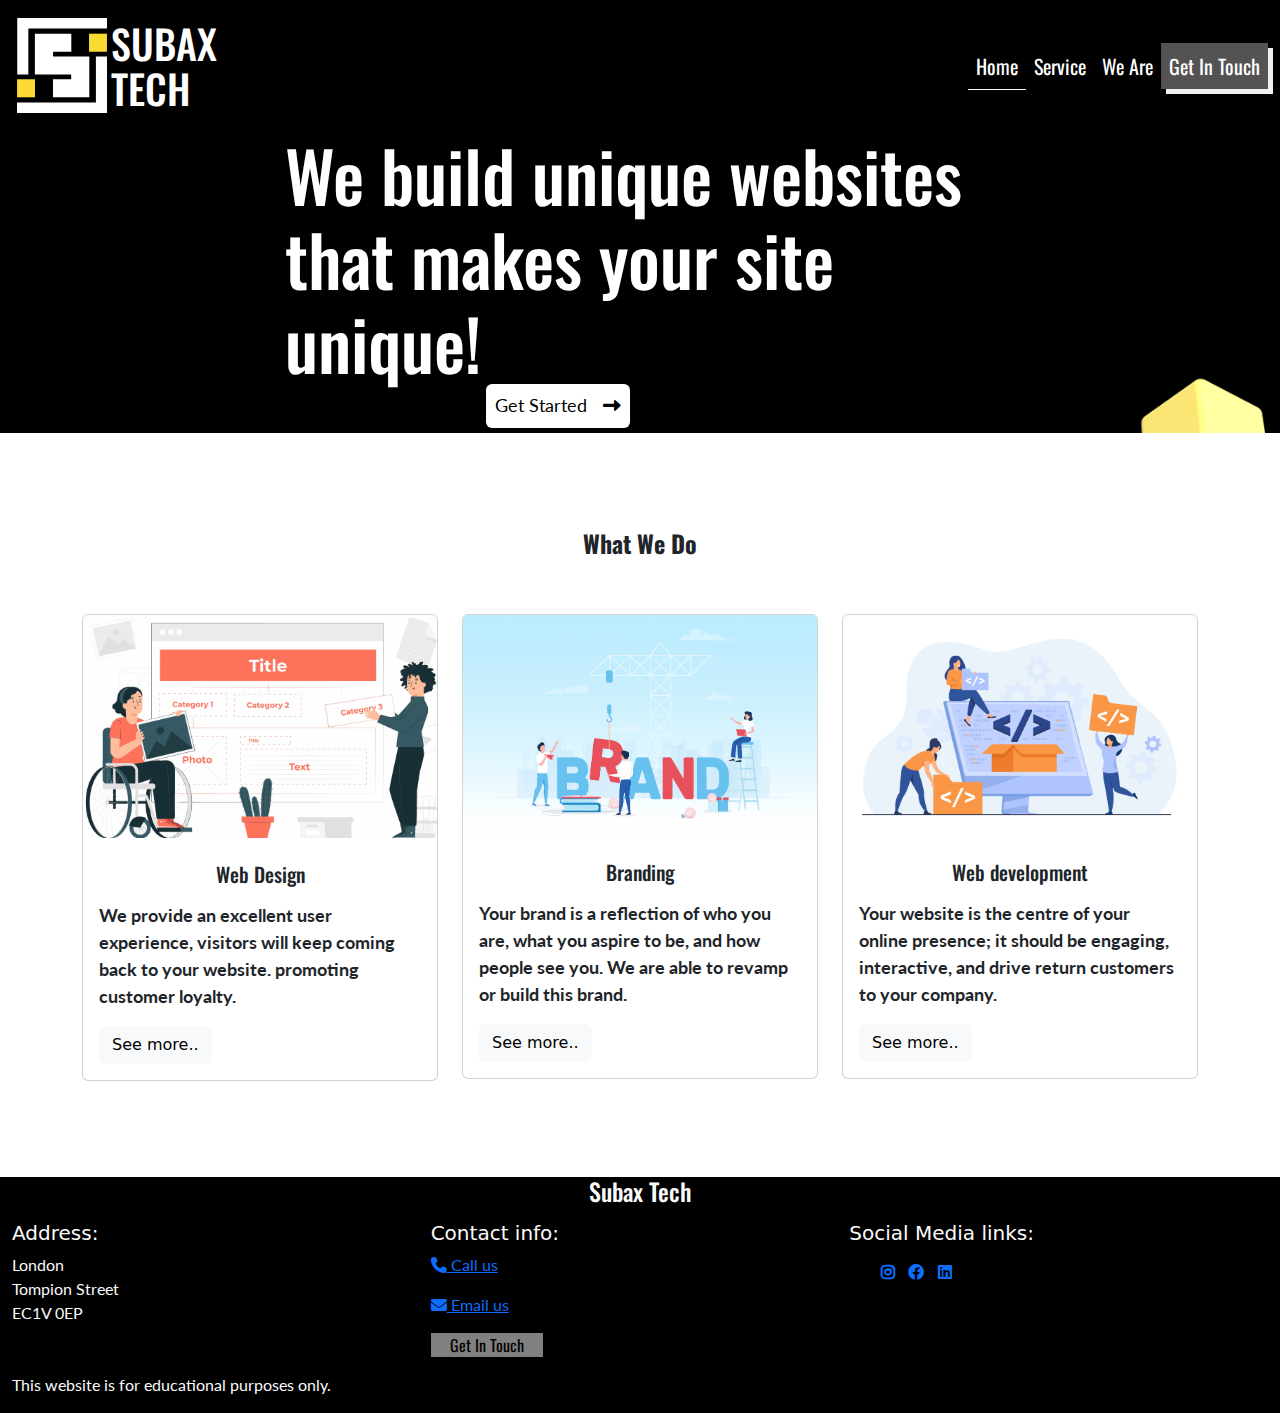
<file: index.html>
<!DOCTYPE html>
<html lang="en">

<head>
    <meta charset="UTF-8">
    <meta http-equiv="X-UA-Compatible" content="IE=edge">
    <meta name="viewport" content="width=device-width, initial-scale=1.0">
    <title>Subax Tech</title>
    <link rel="icon" type="image/png" href="assets/images/subaxtech-logo.svg">
    <link rel="stylesheet" href="assets/bootstrap/bootstrap.min.css">
    <link rel="stylesheet" href="assets/css/style.css">
    <link rel="stylesheet" href="assets/fonts/css/all.css">
</head>

<body>

    <nav class="container-fluid navbar navbar-expand-lg bg-black">
        <div class="container-fluid">
            <a class="navbar-brand name text-white" href="index.html">
                <img class="navbar-brand logo" src="assets/images/subaxtech-logo.svg" alt="SubaxTechLogo">
                <h1 class="logo" id="logo">Subax <br> Tech</h1>
            </a>
            <button class="navbar-toggler bg-light" type="button" data-bs-toggle="collapse"
                data-bs-target="#collapsibleNavbar" aria-controls="collapsibleNavbar" aria-expanded="false"
                aria-label="Toggle navigation">
                <span class="navbar-toggler-icon bg-white"></span>
            </button>
            <div class="collapse navbar-collapse text-center" id="collapsibleNavbar">
                <ul class="navbar-nav ms-auto mb-2 mb-lg-0">
                    <li class="nav-item">
                        <a class="nav-link text-white fs-5 active" href="index.html">Home</a>
                    </li>
                    <li class="nav-item">
                        <a class="nav-link text-white fs-5" href="service.html">Service</a>
                    </li>
                    <li class="nav-item">
                        <a class="nav-link text-white fs-5" href="about.html">We Are</a>
                    </li>
                    <li class="nav-item">
                        <a class="nav-link text-white fs-5" id="getintouch" href="contact.html">Get In Touch</a>
                    </li>
                </ul>
            </div>
        </div>
    </nav>

    <!-- Main section s-->

    <section class="main bg-black">
        <h3 class="col-sm-12">We build unique websites that makes your site unique!</h3>
        <div data-aos="fade-up" data-aos-delay="300" class="getstarted">
            <a href="contact.html" class="btn bg-white text-black talk p-2" id="getstarted">Get Started<i
                    class="fas fa-long-arrow-alt-right ms-3"></i> </a>
        </div>
    </section>

    <!-- What we do section -->

    <section id="wwd" class="container py-5">
        <div class="text-center py-5">
            <h4 class="fw-bolder">What We Do</h4>
        </div>
        <div class="row pb-3">
            <div class="col-lg-4 col-md-6 mb-4">
                <div class="card">
                    <img src="assets/images/ui-ux-design.png" alt="web design image" class="card-img-top">
                    <div class="card-body">
                        <h5 class="card-title text-center py-2">Web Design</h5>
                        <p class="card-text fw-bold">We provide an excellent user experience, visitors will keep coming
                            back to your website. promoting customer loyalty. <br></p>
                        <a href="service.html" class="btn btn-light">See more..</a>
                    </div>
                </div>
            </div>
            <div class="col-lg-4 col-md-6 mb-4">
                <div class="card">
                    <img src="assets/images/brand-identity.png" alt="barnd identity image" class="card-img-top">
                    <div class="card-body">
                        <h5 class="card-title text-center py-2">Branding</h5>
                        <p class="card-text fw-bold">Your brand is a reflection of who you are, what you aspire to be,
                            and how people see you. We are able to revamp or build this brand.</p>
                        <a href="service.html" class="btn btn-light">See more..</a>
                    </div>
                </div>
            </div>
            <div class="col-lg-4 col-md-6 mb-4">
                <div class="card">
                    <img src="assets/images/webdeveloper.jpg" alt="web developer image" class="card-img-top">
                    <div class="card-body">
                        <h5 class="card-title text-center py-2">Web development</h5>
                        <p class="card-text fw-bold">Your website is the centre of your online presence; it should be
                            engaging, interactive, and drive return customers to your company.</p>
                        <a href="service.html" class="btn btn-light">See more..</a>
                    </div>
                </div>
            </div>
        </div>
    </section>

    <footer class="bg-black ">
        <div class="fs-3 text-center mt-2">
            <h4>
                Subax Tech
            </h4>
        </div>

        <div class="container-fluid row mt-3">

            <!-- Address-->

            <div class="col-4">
                <h5>Address:</h5>
                <p class="address">
                    London <br>
                    Tompion Street <br>
                    EC1V 0EP
                </p>

            </div>

            <!-- Contact info-->

            <div class="col-4">
                <h5>
                    Contact info:
                </h5>
                <p>
                    <a class="contact-info" href="tel:+447307435184">
                        <i class="fas fa-phone"></i> Call us</a>
                </p>
                <p>
                    <a class="contact-info-email" href="mailto:subaxtech@gmail.com">
                        <i class="fas fa-envelope"></i> Email us</a>
                </p>
                <p class="contact-info footer-btn">
                    <a class="nav-link" href="contact.html"> Get In Touch</a>
                </p>

            </div>

            <!-- Social links-->

            <div class="col-4">
                <h5>Social Media links:</h5>
                <p class="social-links">
                    <ul>
                        <li class="list-inline-item">
                            <a class="" href="https://www.instagram.com/subaxtech/" target="_blank">
                                <i class="fas fa-brands fa-instagram"></i>
                            </a>
                        </li>

                        <li class="list-inline-item">
                            <a class="" href="https://www.facebook.com/yasirwiifto/" target="_blank">
                                <i class="fa-brands fa-facebook"></i>
                            </a>
                        </li>
                        <li class="list-inline-item">
                            <a class="" href="https://www.linkedin.com/in/yasir-wiifto/" target="_blank">
                                <i class="fa-brands fa-linkedin"></i>
                            </a>
                        </li>
                    </ul>
            </div>
            <p>
                This website is for educational purposes only.
            </p>
        </div>
    </footer>

    <!-- boostrap bundle js link  -->

    <script src="assets/bootstrap/bootstrap.bundle.min.js"></script>

</body>

</html>
</file>
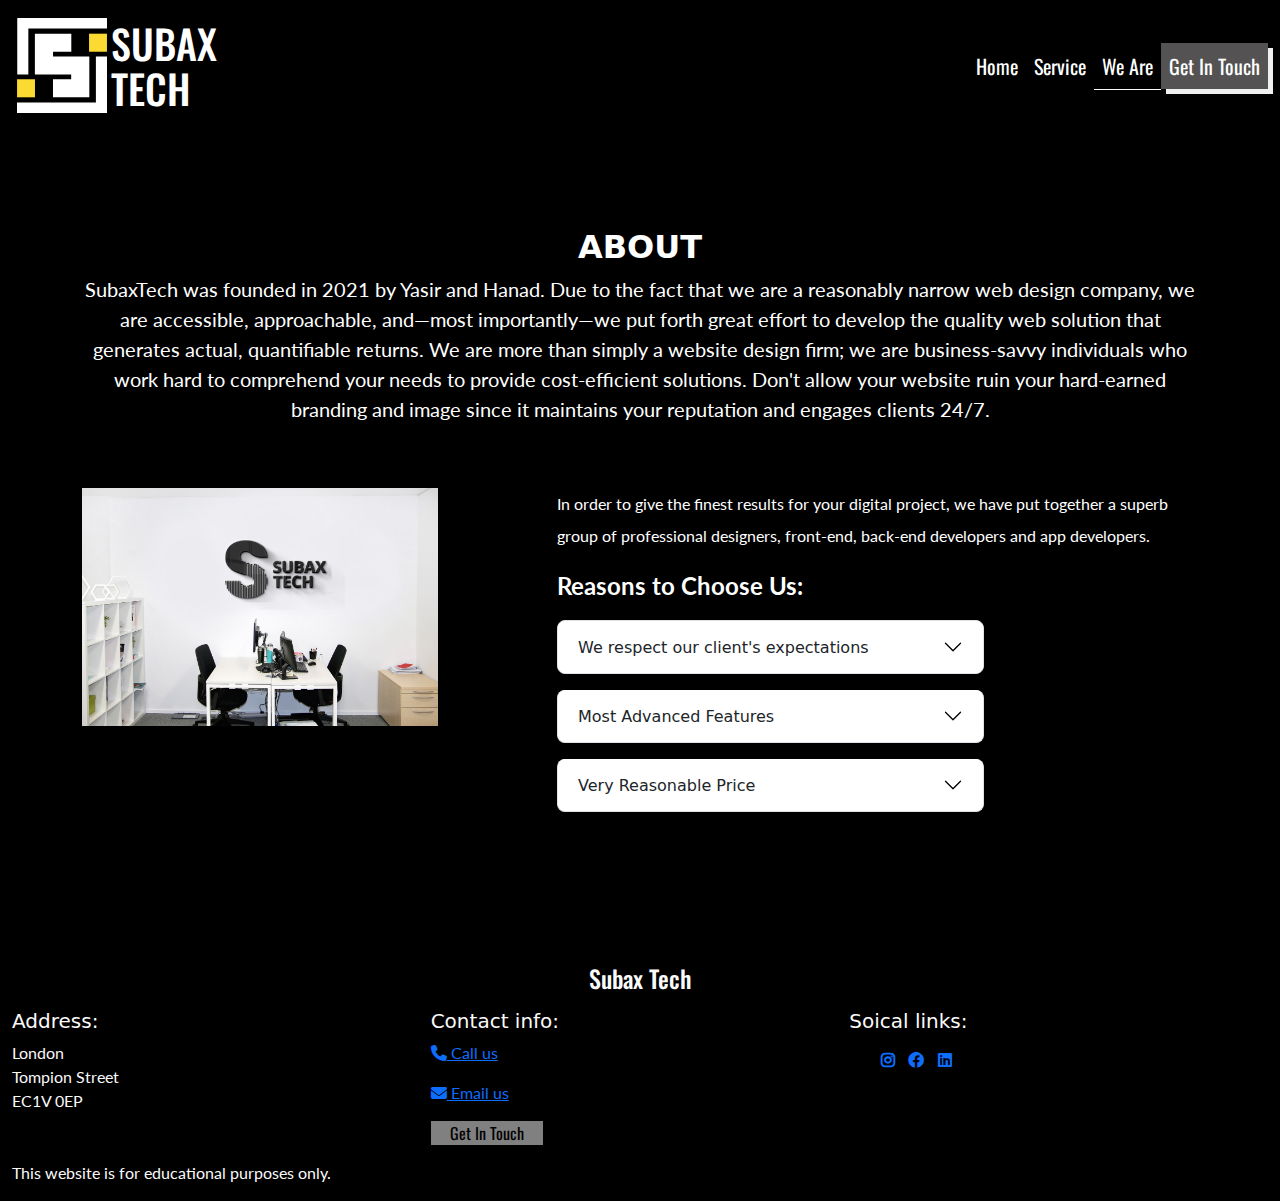
<file: about.html>
<!DOCTYPE html>
<html lang="en">
<head>
      <meta charset="UTF-8">
      <meta http-equiv="X-UA-Compatible" content="IE=edge">
      <meta name="viewport" content="width=device-width, initial-scale=1.0">        
        <title>We are</title>
    <link rel="icon" type="image/png" href="assets/images/subaxtech-logo.svg">
    <link rel="stylesheet" href="assets/bootstrap/bootstrap.min.css">
    <link rel="stylesheet" href="assets/css/style.css">
    <link rel="stylesheet" href="assets/fonts/css/all.css">
</head>
<body class="bg-black">
    
    <nav class="container-fluid navbar navbar-expand-lg bg-black">
        <div class="container-fluid">
            <a class="navbar-brand name text-white" href="index.html">
                <img class="navbar-brand logo" src="assets/images/subaxtech-logo.svg" alt="SubaxTechLogo">
                <h1 class="logo" id="logo">Subax <br> Tech</h1>
              </a>
          <button class="navbar-toggler bg-light" type="button" data-bs-toggle="collapse" data-bs-target="#collapsibleNavbar" aria-controls="collapsibleNavbar" aria-expanded="false" aria-label="Toggle navigation">
            <span class="navbar-toggler-icon bg-white"></span>
          </button>
          <div class="collapse navbar-collapse text-center" id="collapsibleNavbar">
             <ul class="navbar-nav ms-auto mb-2 mb-lg-0">
                <li class="nav-item">
                    <a class="nav-link text-white fs-5" href="index.html" >Home</a>
                  </li>
             <li class="nav-item">
               <a class="nav-link text-white fs-5" href="service.html" >Service</a>
             </li>
             <li class="nav-item">
               <a class="nav-link text-white fs-5 active" href="about.html">We Are</a>
             </li>
              <li class="nav-item">
              <a class="nav-link text-white fs-5" id="getintouch" href="contact.html">Get In Touch</a>
              </li>
              </ul>
          </div>
        </div>
      </nav>
    

    <section id="about" class="container py-5 bg">
        <div class="text-center py-5">
            <h2 class="fw-bolder text-uppercase text-white">about</h2>
            <p class="text-white disc">SubaxTech was founded in 2021 by Yasir and Hanad.                
                Due to the fact that we are a reasonably narrow web design company, we are accessible, approachable, and—most importantly—we put forth great effort to develop the quality web solution that generates actual, quantifiable returns. We are more than simply a website design firm; we are business-savvy individuals who work hard to comprehend your needs to provide cost-efficient solutions. 
                Don't allow your website ruin your hard-earned branding and image since it maintains your reputation and engages clients 24/7.
                </p>
        </div>
        <div class="row mb-5">
            <div class="col-md-4 mb-3">
                <img src="assets/images/subax.jpeg" alt="subax-tech" class="img-fluid">
            </div>
            
            <div class="col-md-7 offset-lg-1">
                <p class="lh-lg text-white">In order to give the finest results for your digital project, we have put together a superb group of professional designers, front-end, back-end developers and app developers. </p>
                <p class="fw-bold fs-4 text-white">Reasons to Choose Us:</p>
                <div class="col-xl-8 mb-5">
                    <div class="accordion">
                        <!-- single accordion -->
                        <div class="accordion-item rounded-3 shadow-sm mb-3" data-aos="fade-up">
                            <h5 class="accordion-header rounded-3 overflow-hidden">
                                <button class="accordion-button collapsed" data-bs-toggle="collapse" data-bs-target="#collapseOne">
                                    We respect our client's expectations
                                </button>
                            </h5>
                            <div class="accordion-collapse collapse" id="collapseOne">
                                <div class="accordion-body">
                                    Delivering high quality and excellent performance is our passion. To achieve success, your firm must embrace outstanding design, rank well on Search, and convert visitors into leads and customers.
                                </div>
                            </div>
                        </div>
                        <!-- single accordion -->
                        <div class="accordion-item rounded-3 shadow-sm mb-3" data-aos="fade-up" data-aos-delay="200">
                            <h5 class="accordion-header rounded-3 overflow-hidden">
                                <button class="accordion-button collapsed" data-bs-toggle="collapse" data-bs-target="#collapseThree">
                                    Most Advanced Features
                                </button>
                            </h5>
                            <div class="accordion-collapse collapse" id="collapseThree">
                                <div class="accordion-body">
                                    We use the latest technology and we are up-to date. Before we start developing your project we will offer you a quick look how your design will look like on every device just to make our client's face smile.
                                </div>
                            </div>
                        </div>
                        <!-- single accordion -->
                        <div class="accordion-item rounded-3 shadow-sm mb-3" data-aos="fade-up" data-aos-delay="300">
                            <h5 class="accordion-header rounded-3 overflow-hidden">
                                <button class="accordion-button collapsed" data-bs-toggle="collapse" data-bs-target="#collapseFour">
                                    Very Reasonable Price
                                </button>
                            </h5>
                            <div class="accordion-collapse collapse" id="collapseFour">
                                <div class="accordion-body">
                                    We understand your needs and value your badget, best way to build life long relationships is to understand our needs and offer the best price that can fit your needs.
                                </div>
                        </div> 
                     </div>
                 </div>
                </div>
            </div>
              </div>
         </section>


<!-- Footer -->

<footer class="bg-black ">
    <div  class="fs-3 text-center mt-2">
    <h4> 
        Subax Tech
     </h4>
     </div>

    <div class="container-fluid row mt-3">
        
         <!-- Address-->

        <div class="col-4">
            <h5>Address:</h5>
            <p class="address">
                London <br>
                Tompion Street <br>
                EC1V 0EP
            </p>
            
        </div>

        <!-- Contact info-->

        <div class="col-4">
            <h5>
                Contact info:
            </h5>
            <p>
                <a class="contact-info" href="tel:+447307435184"> 
                <i class="fas fa-phone"></i> Call us</a> 
             </p>
            <p>
                <a class="contact-info-email" href="mailto:subaxtech@gmail.com">
                 <i class="fas fa-envelope"></i> Email us</a>
            </p>
             <p class="contact-info footer-btn">
                <a class="nav-link" href="contact.html"> Get In Touch</a>
                </p>
            
        </div>

        <!-- Social links-->

        <div class="col-4">
            <h5>Soical links:</h5>
           <p class="social-links">
            <ul>
            <li class="list-inline-item">
                <a class="" href="https://www.instagram.com/subaxtech/" target="_blank">
                    <i class="fas fa-brands fa-instagram"></i>
                </a>
            </li>

            <li class="list-inline-item">
                <a class="" href="https://www.facebook.com/yasirwiifto/" target="_blank">
                    <i class="fa-brands fa-facebook"></i>
                </a>
            </li>
            <li class="list-inline-item">
                <a class="" href="https://www.linkedin.com/in/yasir-wiifto/" target="_blank">
                    <i class="fa-brands fa-linkedin"></i>
                </a>
            </li>
            </ul>
        </div>
        <p>
            This website is for educational purposes only.
        </p>
        </div>

    </footer>

<!-- boostrap bundle js link  -->

  <script src="assets/bootstrap/bootstrap.bundle.min.js"></script>

    </body>
    </html>
</file>
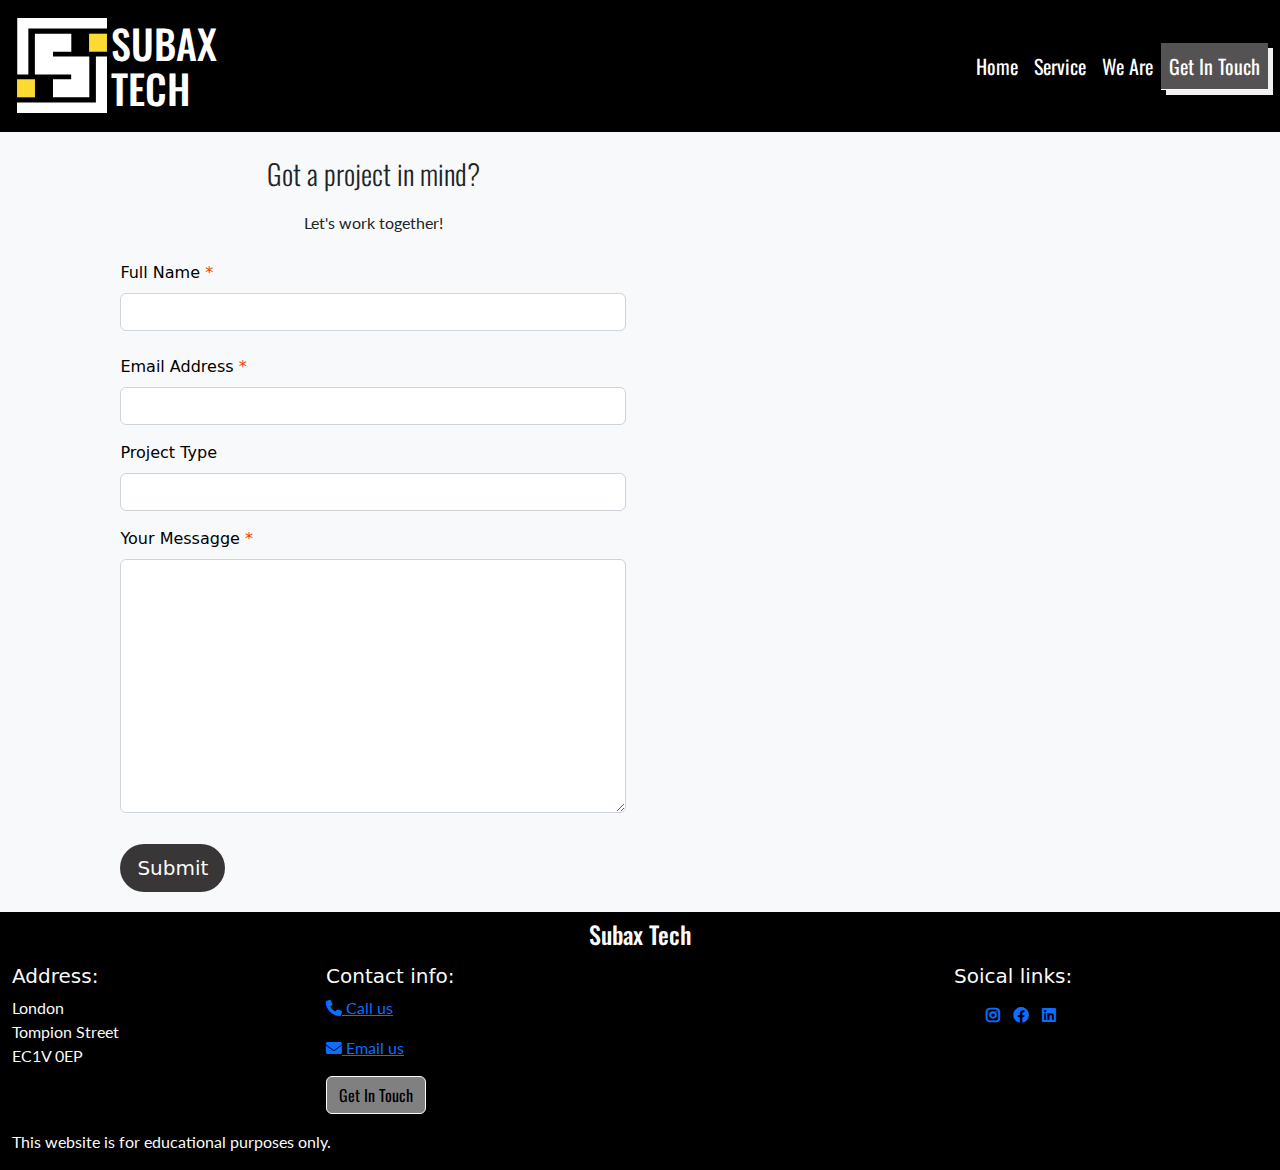
<file: contact.html>
<!DOCTYPE html>
<html lang="en">
<head>
    <meta charset="UTF-8">
    <meta http-equiv="X-UA-Compatible" content="IE=edge">
    <meta name="viewport" content="width=device-width, initial-scale=1.0">
    <title>Subax Tech</title>
    <link rel="icon" type="image/png" href="assets/images/subaxtech-logo.svg">
    <link rel="stylesheet" href="assets/bootstrap/bootstrap.min.css">
    <link rel="stylesheet" href="assets/css/style.css">
    <link rel="stylesheet" href="assets/fonts/css/all.css">
</head>
<body class="bg-black">

    <!-- Nav -->
    <nav class="container-fluid navbar navbar-expand-lg bg-black">
        <div class="container-fluid">
            <a class="navbar-brand name text-white" href="index.html">
                <img class="navbar-brand logo" src="assets/images/subaxtech-logo.svg" alt="SubaxTechLogo">
                <h1 class="logo" id="logo">Subax <br> Tech</h1>
              </a>
          <button class="navbar-toggler bg-light" type="button" data-bs-toggle="collapse" data-bs-target="#collapsibleNavbar" aria-controls="collapsibleNavbar" aria-expanded="false" aria-label="Toggle navigation">
            <span class="navbar-toggler-icon bg-white"></span>
          </button>
          <div class="collapse navbar-collapse text-center" id="collapsibleNavbar">
             <ul class="navbar-nav ms-auto mb-2 mb-lg-0">
                <li class="nav-item">
                    <a class="nav-link text-white fs-5 " href="index.html" >Home</a>
                  </li>
             <li class="nav-item">
               <a class="nav-link text-white fs-5" href="service.html" >Service</a>
             </li>
             <li class="nav-item">
               <a class="nav-link text-white fs-5" href="about.html">We Are</a>
             </li>
              <li class="nav-item">
              <a class="nav-link text-white fs-5 active" id="getintouch" href="contact.html">Get In Touch</a>
              </li>
              </ul>
          </div>
        </div>
      </nav>

      <!-- contact section-->

    <section class="container-fluid bg-light" id="contact">
        <div class="row bg-color-contact">
            <div class="col-11 col-sm-12 col-md-9 col-lg-8 col-xl-7 col-xxl-7">
                <h3 class="contact-heading uppercase text-center">Got a project in mind?</h3>
                <p class="uppercase text-center fs-6">Let's work together!</p>

                <form action="#" class="text-white align-items-lg-center align-content-center contact-form">
                    <div class="mb-4">
                        <label for="full-name" class="form-label text-black">Full Name <span class="star">*</span></label>
                        <input type="text"  name="name" id="full-name" class="form-control" required >
                    </div>
                    <div class="mb-3">
                        <label for="email" class="form-label text-black">Email Address <span class="star">*</span></label>
                        <input type="email"  name="email" id="email" class="form-control" required >
                    </div>
                    <div class="mb-3">
                        <label for="project-type" class="form-label text-black">Project Type</label>
                        <input type="text" class="form-control" id="project-type">
                    </div>
                    <div class="mb-3">
                        <label for="project" class="form-label text-black">Your Messagge <span class="star">*</span></label>
                        <textarea name="projectsummary" rows="10" class="form-control" id="project" required></textarea>
                    </div>
                    <button type="submit" value="submit" class="btn btn-lg" id="submit">Submit</button>
                </form>
            </div>
        </div>
    </section>


<!-- Footer -->

<footer class="bg-black ">
    <div  class="fs-3 text-center mt-2">
    <h4> 
        Subax Tech
     </h4>
     </div>

    <div class="container-fluid row mt-3">
        
         <!-- Address-->

        <div class="col">
            <h5>Address:</h5>
            <p class="address">
                London <br>
                Tompion Street <br>
                EC1V 0EP
            </p>
            
        </div>

        <!-- Contact info-->

        <div class="col-6">
            <h5>
                Contact info:
            </h5>
            <p>
                <a class="contact-info" href="tel:+447307435184"> 
                <i class="fas fa-phone"></i> Call us</a> 
             </p>
            <p>
                <a class="contact-info-email" href="mailto:subaxtech@gmail.com">
                 <i class="fas fa-envelope"></i> Email us</a>
            </p>
             <p class="btn btn-light contact-info footer-btn">
                <a class="nav-link" href="#contact"> Get In Touch</a>
                </p>
        </div>

        <!-- Social links-->

        <div class="col">
            <h5>Soical links:</h5>
           <p class="social-links">
            <ul>
            <li class="list-inline-item">
                <a class="" href="https://www.instagram.com/subaxtech/" target="_blank">
                    <i class="fas fa-brands fa-instagram"></i>
                </a>
            </li>
            <li class="list-inline-item">
                <a class="" href="https://www.facebook.com/yasirwiifto/" target="_blank">
                    <i class="fa-brands fa-facebook"></i>
                </a>
            </li>
            <li class="list-inline-item">
                <a class="" href="https://www.linkedin.com/in/yasir-wiifto/" target="_blank">
                    <i class="fa-brands fa-linkedin"></i>
                </a>
            </li>
            </ul>
        </div>
        <p>
            This website is for educational purposes only.
        </p>
        </div>
    </footer>

    <!-- bootstrap bundle min js-->
    <script src="/assets/bootstrap/bootstrap.bundle.min.js"></script>

    </body>
    </html>
</file>
<file: assets/css/style.css>
@import url('https://fonts.googleapis.com/css?family=Oswald|Lato:300');

* {
  margin: 0;
  padding: 0;
}

/* ----------------------------------------------------------------------------- color */

body {
  background: white;
}

#getintouch {
  box-shadow: rgb(240, 240, 240) 5px 5px;
  background-color: rgb(84, 82, 82);
  color: rgb(233, 231, 231);
}

.main {
  color: white;
}

#logo {
  color: #fff;
}

#getintouch:hover {
  color: white;
}

.active {
  border-bottom: 1px solid #fafafa;
}

#wwd h2 {
  font-family: "Oswald";
}

#services {
  background-color: #fafafa;
}

.star {
  color: #e84610;
}

button[type="submit"] {
  margin-top: 15px;
  margin-bottom: 20px;
  color: #fafafa;
  border-radius: 50pc;
  background-color: rgb(56, 54, 54);
}

button[type="submit"]:hover {
  background-color: black;
  color: white;
}

footer {
  color: #fafafa;
}

/* -------------------------------------------------------------------- header and logo */

.logo {
  float: left;
  width: 90px;
  margin-left: 5px;
}

#logo {
  font-family: "Oswald", sans-serif;
  font-size: 200%;
  text-transform: uppercase;
  margin-top: 8px;
  margin-left: -12px;
  line-height: 45px;
}

.nav-link {
  font-family: "Oswald", sans-serif;
}

.main h3 {
  max-width: 710px;
  margin: 0 auto;
  text-align: left;
  font-family: "Oswald";
  font-size: 70px;
}

#getintouch:hover {
  box-shadow:
    40.4px 63.6px 331.5px -63px rgba(88, 75, 75, 0.943);
  background-color: rgb(85, 81, 81);
}

h3,
h4 {
  font-family: "Oswald";
}

/* -------------------------------------------------------- main section */

.main {
  background: url("/assets/images/cube-yellow.png");
  background-size: 150px;
  background-repeat: no-repeat;
  background-position: right;
  background-attachment: fixed;
}

/* ------------------------------------------------------ service page */

.lets {
  display: inline;
}

.talk {
  margin-left: 38%;
  font-size: 1.1rem;
  margin-bottom: 0.3rem;
  font-family: "Lato", sans-serif;
}

.card-title {
  font-family: "Oswald";
}

.card-text {
  font-size: 18px;
  font-weight: 900;
  font-family: "lato";
}

p {
  font-family: "Lato";
}

/* ------------------------------------------------------ About page */

.disc {
  font-size: 20px;
  font-family: "Lato";
}

/* ------------------------------------- contact page */

.contact-heading {
  font-family: "oswald", 'Times New Roman', Times, serif;
  font-weight: 300;
  margin-top: 25px;
  margin-bottom: 20px;
}

.contact-form {
  padding-top: 10px;
  margin: 0 auto;
  max-width: 70%;
}

button[type="submit"] {
  margin-top: 15px;
  margin-bottom: 20px;
  border-radius: 50pc;
}

/*------------------------------------------- footer */

.contact-info,
.address,
.social-links {
  font-size: 1rem;
  font-family: "Lato";
}

.footer-btn {
  text-align: center;
  max-width: 7rem;
  background-color: gray;
  color: #000;
}

.footer-btn:hover {
  background-color: gray;
  color: white;
}

/*-------------------------------------------------------- media query Tablets */

@media only screen and (max-width: 768px) {

  #logo {
    font-size: 200%;
  }

  #getintouch {
    box-shadow: rgb(7, 7, 7) 5px 5px;
    background-color: rgb(5, 4, 4);
  }

  .main {
    margin-top: 0;
  }

  .main h3 {
    margin: 0 auto;
    font-size: 30px;
    text-align: center;
    max-width: 70%;
  }

  .lg {
    max-width: 200px;
    margin-left: 2rem;
    margin: 0 auto;
    background-size: 40px;

  }

  .talk {
    margin-left: 36%;
    font-size: 0.9rem;
    margin-bottom: 0.1rem;
  }

}

/* ---------------------------------------------------------- media query Mobile phones */

@media only screen and (max-width: 370px) {
  .main h3 {
    font-size: 15px;
    max-width: 100%;
  }

  .logo {
    width: 30px;
  }

  #logo {
    font-size: 1rem;
    margin-top: 0.3rem;
    margin-left: -12px;
    line-height: 20px;
  }

  .getstarted {
    margin-top: 1rem;
  }

  .talk {
    margin-left: 32%;
    font-size: 0.6rem;
    margin-bottom: 0.3rem;
  }

}
</file>
